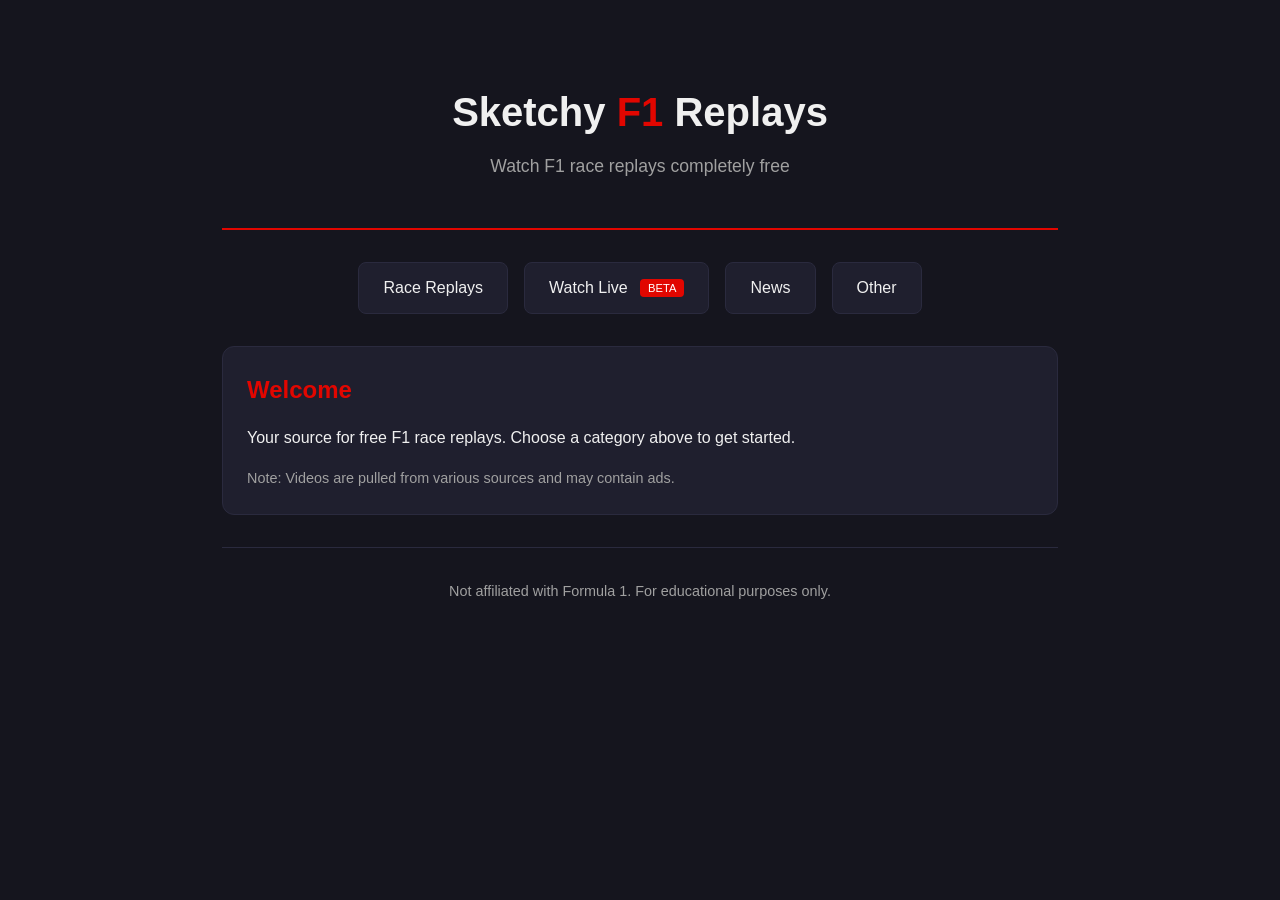
<file: index.html>
<!DOCTYPE html>
<html lang="en">
<head>
  <meta charset="UTF-8">
  <meta name="viewport" content="width=device-width, initial-scale=1.0">
  <title>Sketchy F1 Replays</title>
  <link rel="stylesheet" href="styles.css">
</head>
<body>
  <div class="container">
    <header>
      <h1>Sketchy <span>F1</span> Replays</h1>
      <p>Watch F1 race replays completely free</p>
    </header>
    
    <nav>
      <a href="races.html">Race Replays</a>
      <a href="live.html">Watch Live <span class="beta-tag">BETA</span></a>
      <a href="news.html">News</a>
      <a href="other.html">Other</a>
    </nav>
    
    <div class="card">
      <h2>Welcome</h2>
      <p>Your source for free F1 race replays. Choose a category above to get started.</p>
      <p style="margin-top: 1rem; color: var(--text-dim); font-size: 0.9rem;">Note: Videos are pulled from various sources and may contain ads.</p>
    </div>
    
    <footer>
      <p>Not affiliated with Formula 1. For educational purposes only.</p>
    </footer>
  </div>
</body>
</html>
</file>
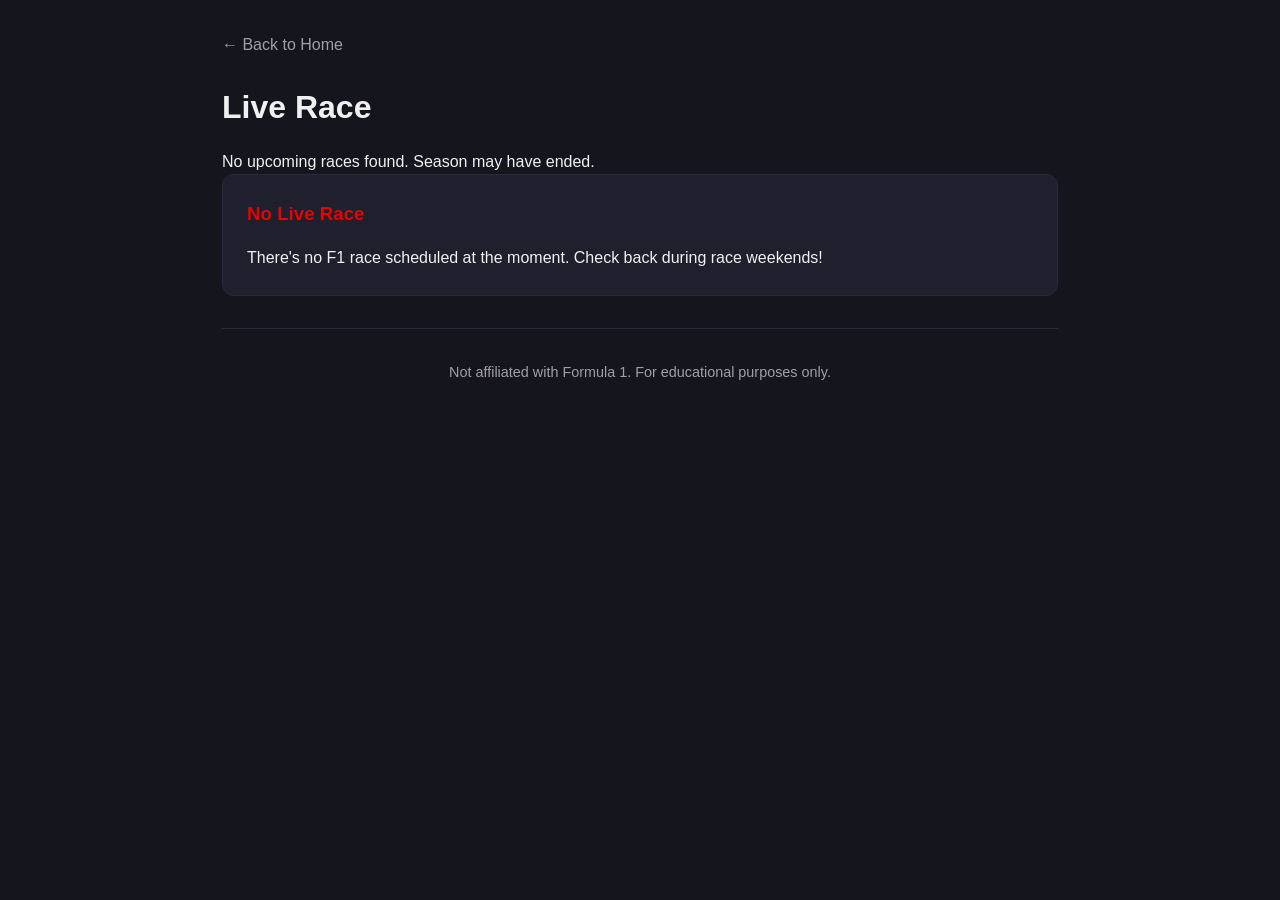
<file: live.html>
<!DOCTYPE html>
<html lang="en">
<head>
  <meta charset="UTF-8">
  <meta name="viewport" content="width=device-width, initial-scale=1.0">
  <title>Live Race | Sketchy F1</title>
  <link rel="stylesheet" href="styles.css">
</head>
<body>
  <div class="container">
    <a href="index.html" class="back-link">← Back to Home</a>
    
    <h1>Live Race</h1>
    
    <div id="race-info">
      <div class="card" id="loading-indicator">
        <p>Loading race information...</p>
      </div>
      <p id="last-update" class="last-update"></p>
    </div>
    
    <div id="stream-info"></div>
    
    <footer>
      <p>Not affiliated with Formula 1. For educational purposes only.</p>
    </footer>
  </div>
  
  <script src="f1-data.js"></script>
</body>
</html>
</file>
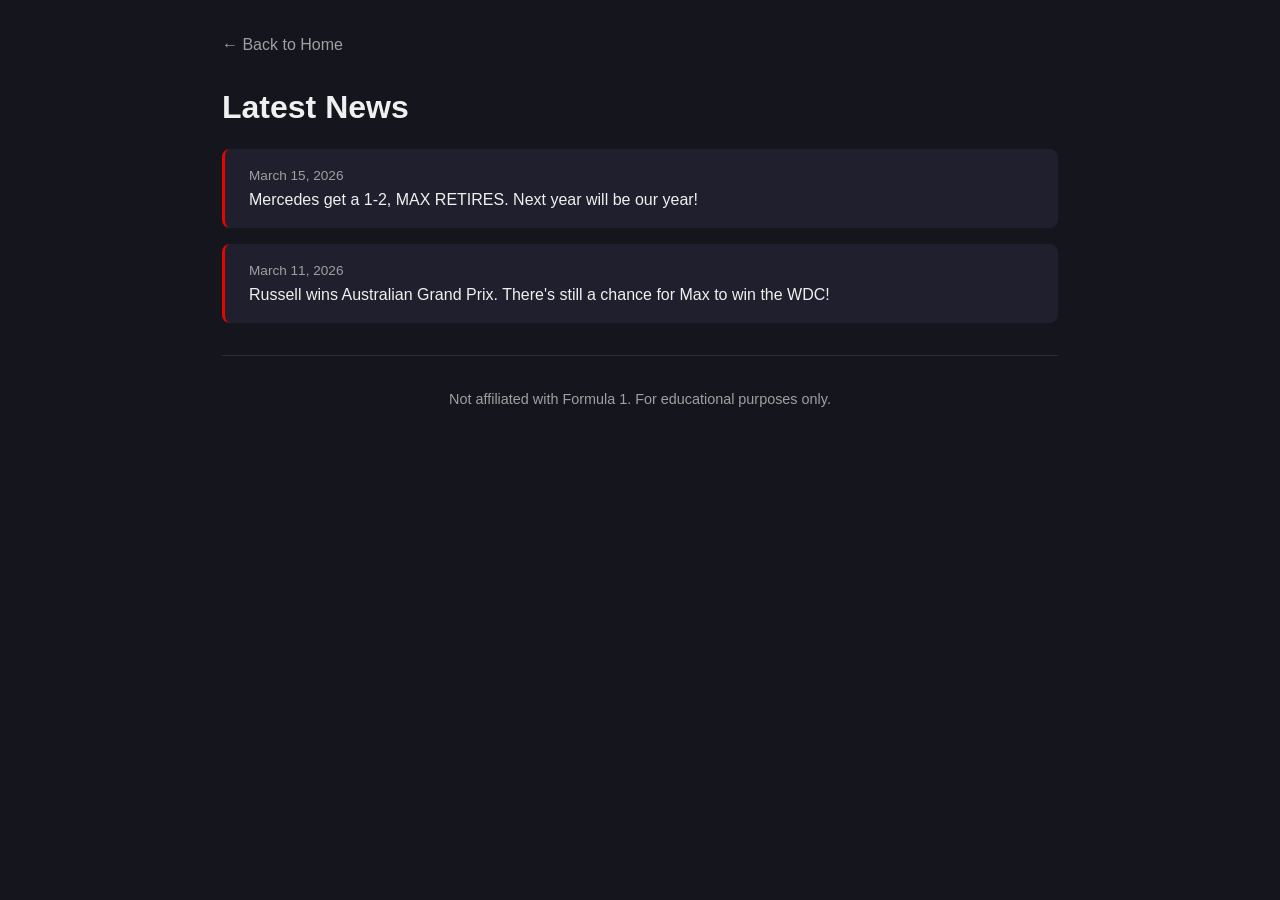
<file: news.html>
<!DOCTYPE html>
<html lang="en">
<head>
  <meta charset="UTF-8">
  <meta name="viewport" content="width=device-width, initial-scale=1.0">
  <title>News | Sketchy F1</title>
  <link rel="stylesheet" href="styles.css">
</head>
<body>
  <div class="container">
    <a href="index.html" class="back-link">← Back to Home</a>
    
    <h1>Latest News</h1>
    
    <div class="news-item">
      <p class="news-date">March 15, 2026</p>
      <p>Mercedes get a 1-2, MAX RETIRES. Next year will be our year!</p>
    </div>
    
    <div class="news-item">
      <p class="news-date">March 11, 2026</p>
      <p>Russell wins Australian Grand Prix. There's still a chance for Max to win the WDC!</p>
    </div>
    
    <footer>
      <p>Not affiliated with Formula 1. For educational purposes only.</p>
    </footer>
  </div>
</body>
</html>
</file>
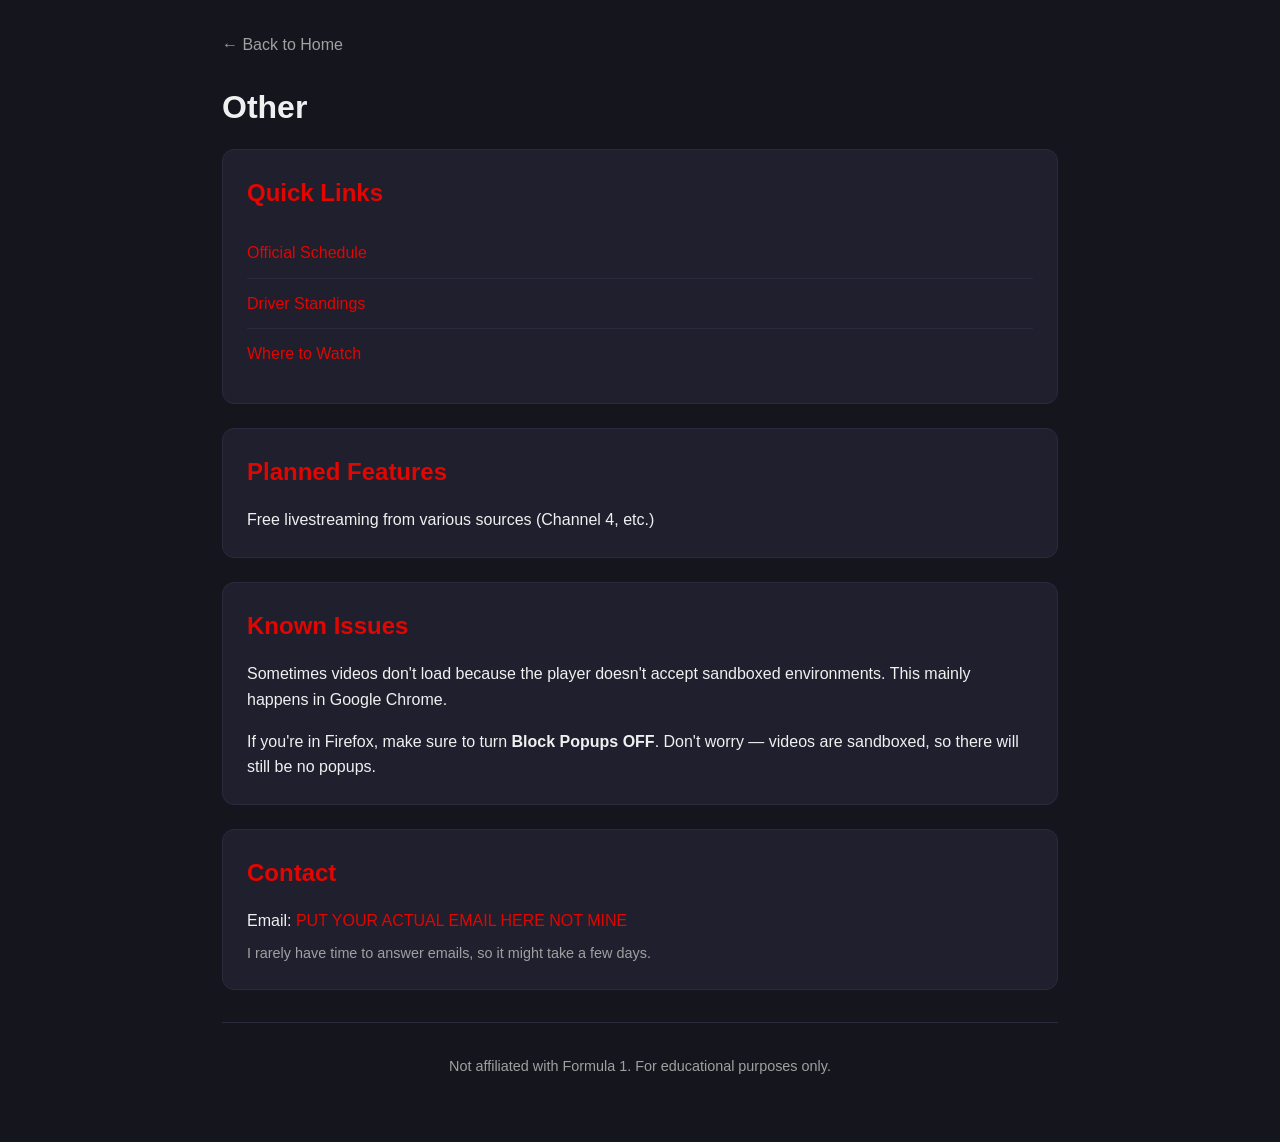
<file: other.html>
<!DOCTYPE html>
<html lang="en">
<head>
  <meta charset="UTF-8">
  <meta name="viewport" content="width=device-width, initial-scale=1.0">
  <title>Other | Sketchy F1</title>
  <link rel="stylesheet" href="styles.css">
</head>
<body>
  <div class="container">
    <a href="index.html" class="back-link">← Back to Home</a>
    
    <h1>Other</h1>
    
    <div class="card">
      <h2>Quick Links</h2>
      <ul class="link-list">
        <li><a href="https://www.formula1.com/en/racing/2026" target="_blank" rel="noopener">Official Schedule</a></li>
        <li><a href="https://www.formula1.com/en/results/2026/drivers" target="_blank" rel="noopener">Driver Standings</a></li>
        <li><a href="wheretowatch.html">Where to Watch</a></li>
      </ul>
    </div>
    
    <div class="card">
      <h2>Planned Features</h2>
      <p>Free livestreaming from various sources (Channel 4, etc.)</p>
    </div>
    
    <div class="card">
      <h2>Known Issues</h2>
      <p>Sometimes videos don't load because the player doesn't accept sandboxed environments. This mainly happens in Google Chrome.</p>
      <p style="margin-top: 1rem;">If you're in Firefox, make sure to turn <strong>Block Popups OFF</strong>. Don't worry — videos are sandboxed, so there will still be no popups.</p>
    </div>
    
    <div class="card">
      <h2>Contact</h2>
      <p>Email: <a href="mailto:iamaagoose@outlook.com">PUT YOUR ACTUAL EMAIL HERE NOT MINE</a></p>
      <p style="color: var(--text-dim); font-size: 0.9rem; margin-top: 0.5rem;">I rarely have time to answer emails, so it might take a few days.</p>
    </div>
    
    <footer>
      <p>Not affiliated with Formula 1. For educational purposes only.</p>
    </footer>
  </div>
</body>
</html>
</file>
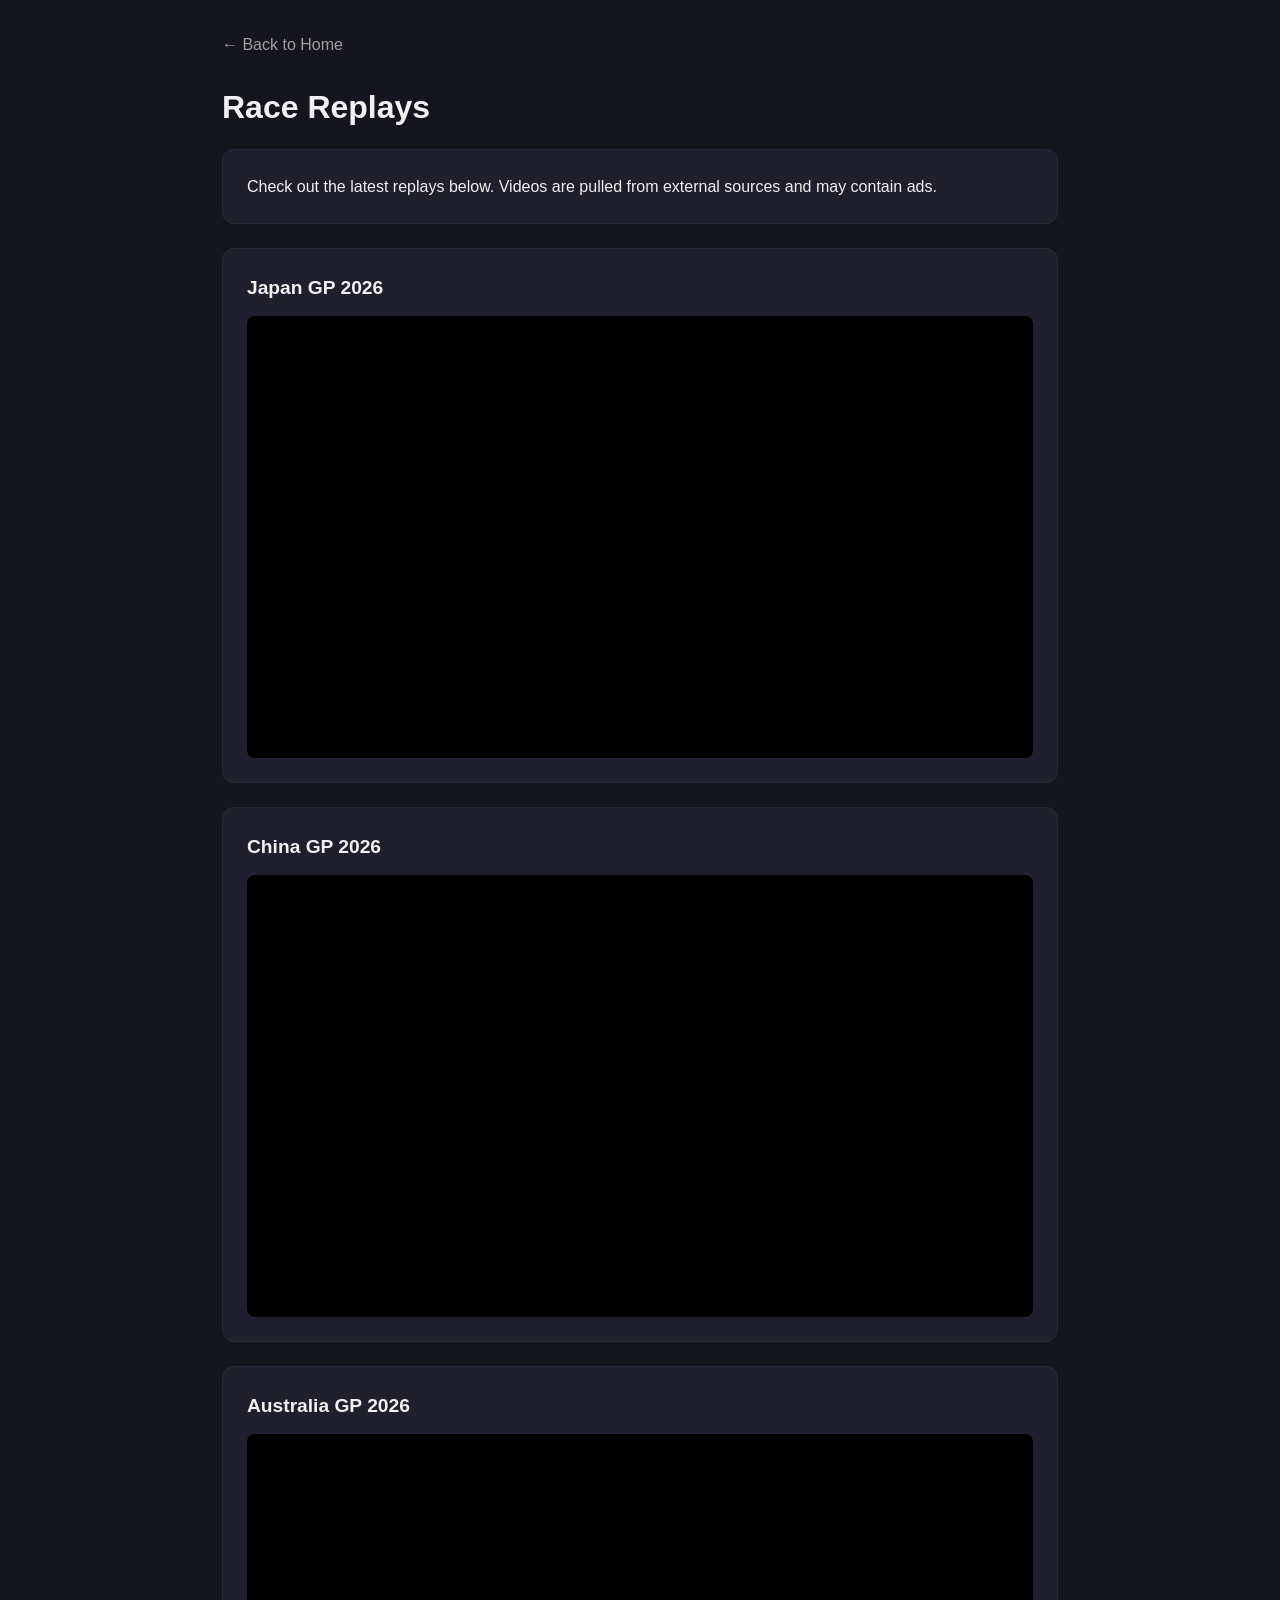
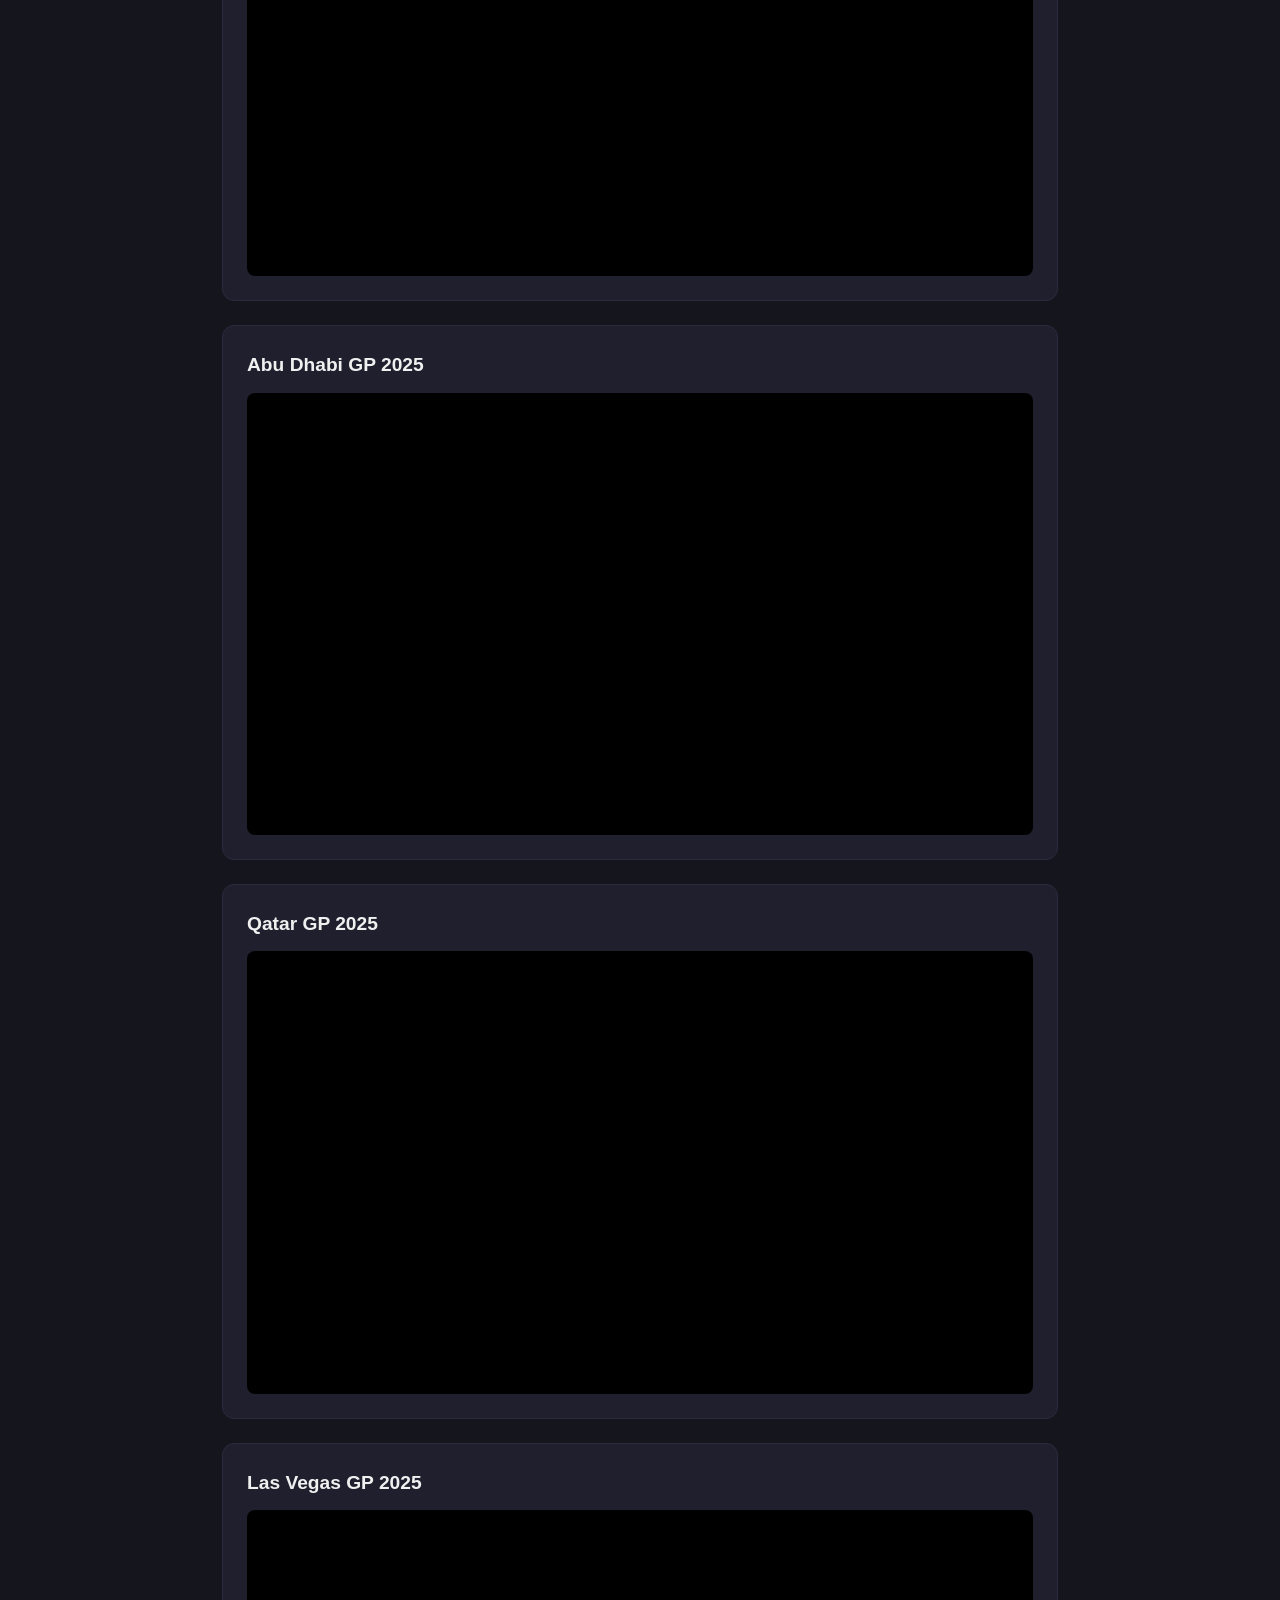
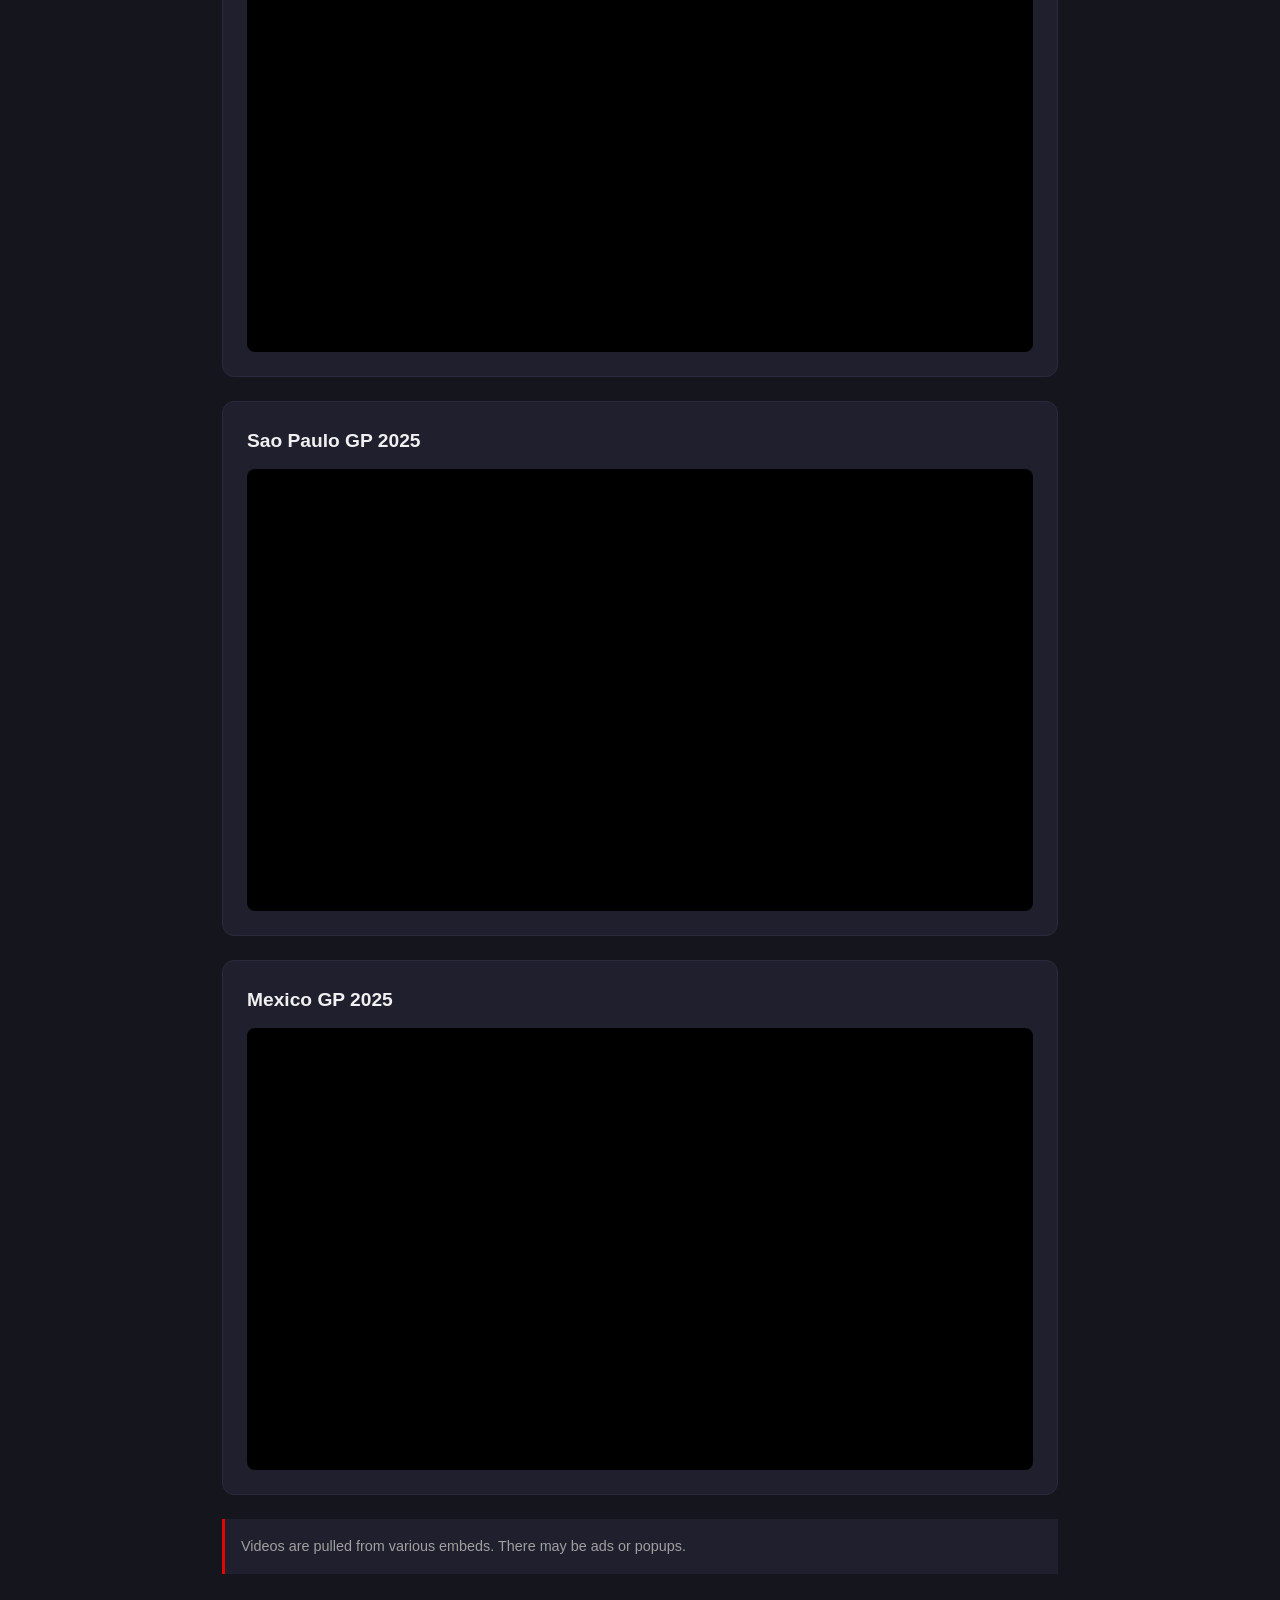
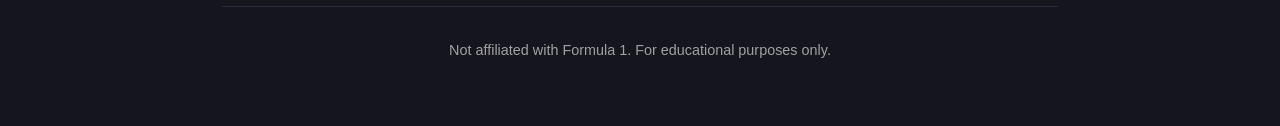
<file: races.html>
<!DOCTYPE html>
<html lang="en">
<head>
  <meta charset="UTF-8">
  <meta name="viewport" content="width=device-width, initial-scale=1.0">
  <title>Race Replays | Sketchy F1</title>
  <link rel="stylesheet" href="styles.css">
</head>
<body>
  <div class="container">
    <a href="index.html" class="back-link">← Back to Home</a>
    
    <h1>Race Replays</h1>
    
    <div class="card">
      <p>Check out the latest replays below. Videos are pulled from external sources and may contain ads.</p>
    </div>
    
    <div class="race-card">
      <span class="race-title">Japan GP 2026</span>
      <div class="video-wrapper">
        <iframe 
          src="https://luluvid.com/e/4g6aiyyfum8v"
          allowfullscreen>
        </iframe>
      </div>
    </div>
    
    <div class="race-card">
      <span class="race-title">China GP 2026</span>
      <div class="video-wrapper">
        <iframe 
          src="https://luluvid.com/e/mfbt3zcouatc"
          allowfullscreen>
        </iframe>
      </div>
    </div>
    
    <div class="race-card">
      <span class="race-title">Australia GP 2026</span>
      <div class="video-wrapper">
        <iframe 
          src="https://luluvdo.com/e/7yyju2tikzvf"
          allowfullscreen>
        </iframe>
      </div>
    </div>
    
    <div class="race-card">
      <span class="race-title">Abu Dhabi GP 2025</span>
      <div class="video-wrapper">
        <iframe 
          src="https://luluvid.com/e/3tyseeoqg9eh"
          allowfullscreen>
        </iframe>
      </div>
    </div>
    
    <div class="race-card">
      <span class="race-title">Qatar GP 2025</span>
      <div class="video-wrapper">
        <iframe 
          src="https://luluvid.com/e/3l2azmp7tdja"
          allowfullscreen>
        </iframe>
      </div>
    </div>
    
    <div class="race-card">
      <span class="race-title">Las Vegas GP 2025</span>
      <div class="video-wrapper">
        <iframe 
          src="https://luluvid.com/e/jrts28ibnrpk"
          allowfullscreen>
        </iframe>
      </div>
    </div>
    
    <div class="race-card">
      <span class="race-title">Sao Paulo GP 2025</span>
      <div class="video-wrapper">
        <iframe 
          src="https://luluvid.com/e/fsw1z01mxnhm"
          allowfullscreen>
        </iframe>
      </div>
    </div>
    
    <div class="race-card">
      <span class="race-title">Mexico GP 2025</span>
      <div class="video-wrapper">
        <iframe 
          src="https://luluvid.com/e/vlwac8lli0gk"
          allowfullscreen>
        </iframe>
      </div>
    </div>
    
    <div class="disclaimer">
      <p>Videos are pulled from various embeds. There may be ads or popups.</p>
    </div>
    
    <footer>
      <p>Not affiliated with Formula 1. For educational purposes only.</p>
    </footer>
  </div>
</body>
</html>
</file>
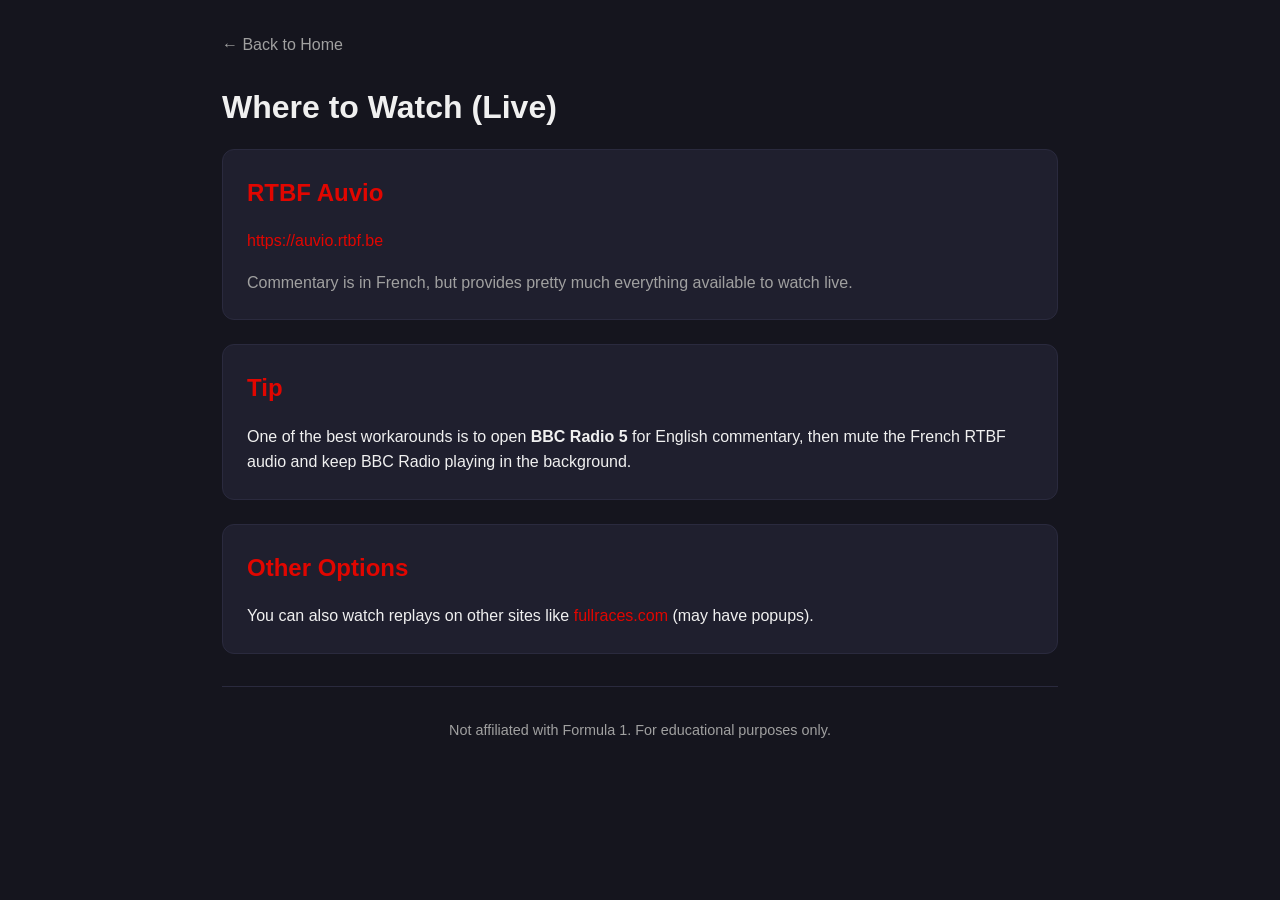
<file: wheretowatch.html>
<!DOCTYPE html>
<html lang="en">
<head>
  <meta charset="UTF-8">
  <meta name="viewport" content="width=device-width, initial-scale=1.0">
  <title>Where to Watch | Sketchy F1</title>
  <link rel="stylesheet" href="styles.css">
</head>
<body>
  <div class="container">
    <a href="index.html" class="back-link">← Back to Home</a>
    
    <h1>Where to Watch (Live)</h1>
    
    <div class="card">
      <h2>RTBF Auvio</h2>
      <p><a href="https://auvio.rtbf.be/emission/formule-1-6111" target="_blank" rel="noopener">https://auvio.rtbf.be</a></p>
      <p style="margin-top: 1rem; color: var(--text-dim);">Commentary is in French, but provides pretty much everything available to watch live.</p>
    </div>
    
    <div class="card">
      <h2>Tip</h2>
      <p>One of the best workarounds is to open <strong>BBC Radio 5</strong> for English commentary, then mute the French RTBF audio and keep BBC Radio playing in the background.</p>
    </div>
    
    <div class="card">
      <h2>Other Options</h2>
      <p>You can also watch replays on other sites like <a href="https://fullraces.com/" target="_blank" rel="noopener">fullraces.com</a> (may have popups).</p>
    </div>
    
    <footer>
      <p>Not affiliated with Formula 1. For educational purposes only.</p>
    </footer>
  </div>
</body>
</html>
</file>
<file: styles.css>
* {
  margin: 0;
  padding: 0;
  box-sizing: border-box;
}

:root {
  --bg-dark: #15151e;
  --bg-card: #1f1f2e;
  --accent-red: #e10600;
  --accent-red-dark: #b30500;
  --text-light: #f0f0f0;
  --text-dim: #a0a0a0;
  --border-color: #2a2a3e;
}

body {
  font-family: -apple-system, BlinkMacSystemFont, 'Segoe UI', Roboto, Oxygen, Ubuntu, sans-serif;
  background: var(--bg-dark);
  color: var(--text-light);
  min-height: 100vh;
  line-height: 1.6;
}

.container {
  max-width: 900px;
  margin: 0 auto;
  padding: 2rem;
}

header {
  text-align: center;
  padding: 3rem 0;
  border-bottom: 2px solid var(--accent-red);
  margin-bottom: 2rem;
}

header h1 {
  font-size: 2.5rem;
  margin-bottom: 0.5rem;
}

header h1 span {
  color: var(--accent-red);
}

header p {
  color: var(--text-dim);
  font-size: 1.1rem;
}

nav {
  display: flex;
  justify-content: center;
  gap: 1rem;
  flex-wrap: wrap;
  margin-bottom: 2rem;
}

nav a {
  background: var(--bg-card);
  color: var(--text-light);
  padding: 0.75rem 1.5rem;
  border-radius: 8px;
  text-decoration: none;
  transition: all 0.2s ease;
  border: 1px solid var(--border-color);
}

nav a:hover {
  background: var(--accent-red);
  border-color: var(--accent-red);
}

h1, h2, h3 {
  margin-bottom: 1rem;
}

h1 {
  color: var(--text-light);
}

h2, h3 {
  color: var(--accent-red);
}

.card {
  background: var(--bg-card);
  border: 1px solid var(--border-color);
  border-radius: 12px;
  padding: 1.5rem;
  margin-bottom: 1.5rem;
}

.video-wrapper {
  position: relative;
  width: 100%;
  padding-top: 56.25%;
  background: #000;
  border-radius: 8px;
  overflow: hidden;
}

.video-wrapper iframe {
  position: absolute;
  top: 0;
  left: 0;
  width: 100%;
  height: 100%;
  border: none;
}

.race-card h3 {
  margin-bottom: 1rem;
  padding-bottom: 0.5rem;
  border-bottom: 1px solid var(--border-color);
}

.race-card {
  background: var(--bg-card);
  border: 1px solid var(--border-color);
  border-radius: 12px;
  padding: 1.5rem;
  margin-bottom: 1.5rem;
}

.race-title {
  display: block;
  color: var(--text-light);
  font-size: 1.2rem;
  font-weight: 600;
  margin-bottom: 0.75rem;
}

.race-title .year {
  color: var(--accent-red);
}

a {
  color: var(--accent-red);
  text-decoration: none;
}

a:hover {
  text-decoration: underline;
}

.link-list {
  list-style: none;
}

.link-list li {
  padding: 0.75rem 0;
  border-bottom: 1px solid var(--border-color);
}

.link-list li:last-child {
  border-bottom: none;
}

.disclaimer {
  background: var(--bg-card);
  border-left: 3px solid var(--accent-red);
  padding: 1rem;
  margin: 1.5rem 0;
  font-size: 0.9rem;
  color: var(--text-dim);
}

.back-link {
  display: inline-block;
  margin-bottom: 1.5rem;
  color: var(--text-dim);
}

.back-link:hover {
  color: var(--accent-red);
}

.news-item {
  background: var(--bg-card);
  border-radius: 8px;
  padding: 1rem 1.5rem;
  margin-bottom: 1rem;
  border-left: 3px solid var(--accent-red);
}

.news-date {
  color: var(--text-dim);
  font-size: 0.85rem;
}

.beta-tag {
  background: var(--accent-red);
  color: white;
  font-size: 0.7rem;
  padding: 0.2rem 0.5rem;
  border-radius: 4px;
  margin-left: 0.5rem;
  vertical-align: middle;
}

footer {
  text-align: center;
  padding: 2rem 0;
  margin-top: 2rem;
  border-top: 1px solid var(--border-color);
  color: var(--text-dim);
  font-size: 0.9rem;
}

.next-race-card {
  background: var(--bg-card);
  border: 1px solid var(--accent-red);
  border-radius: 12px;
  padding: 1.5rem;
  text-align: center;
}

.next-race-card h2 {
  color: var(--text-light);
  font-size: 1.5rem;
  margin-bottom: 0.5rem;
}

.race-details {
  color: var(--text-dim);
  margin-bottom: 0.5rem;
}

.race-date {
  color: var(--text-light);
  font-size: 1rem;
}

.live-badge {
  display: inline-block;
  background: var(--accent-red);
  color: white;
  padding: 0.5rem 1rem;
  border-radius: 20px;
  font-weight: bold;
  animation: pulse 1.5s infinite;
}

.upcoming-badge {
  display: inline-block;
  background: #4a7c59;
  color: white;
  padding: 0.3rem 0.8rem;
  border-radius: 12px;
  font-size: 0.85rem;
}

@keyframes pulse {
  0%, 100% { opacity: 1; }
  50% { opacity: 0.7; }
}

.countdown {
  color: var(--text-dim);
  font-size: 0.9rem;
}

.past-race {
  opacity: 0.7;
}

.race-card.no-video {
  opacity: 0.5;
}

.no-video-msg {
  color: var(--text-dim);
  font-style: italic;
  font-size: 0.9rem;
}

.last-update {
  text-align: center;
  color: var(--text-dim);
  font-size: 0.8rem;
  margin-top: 1rem;
}

#loading-message {
  text-align: center;
  padding: 2rem;
  color: var(--text-dim);
}

@media (max-width: 600px) {
  .container {
    padding: 1rem;
  }
  
  header h1 {
    font-size: 1.8rem;
  }
  
  nav {
    flex-direction: column;
  }
  
  nav a {
    text-align: center;
  }
}
</file>
